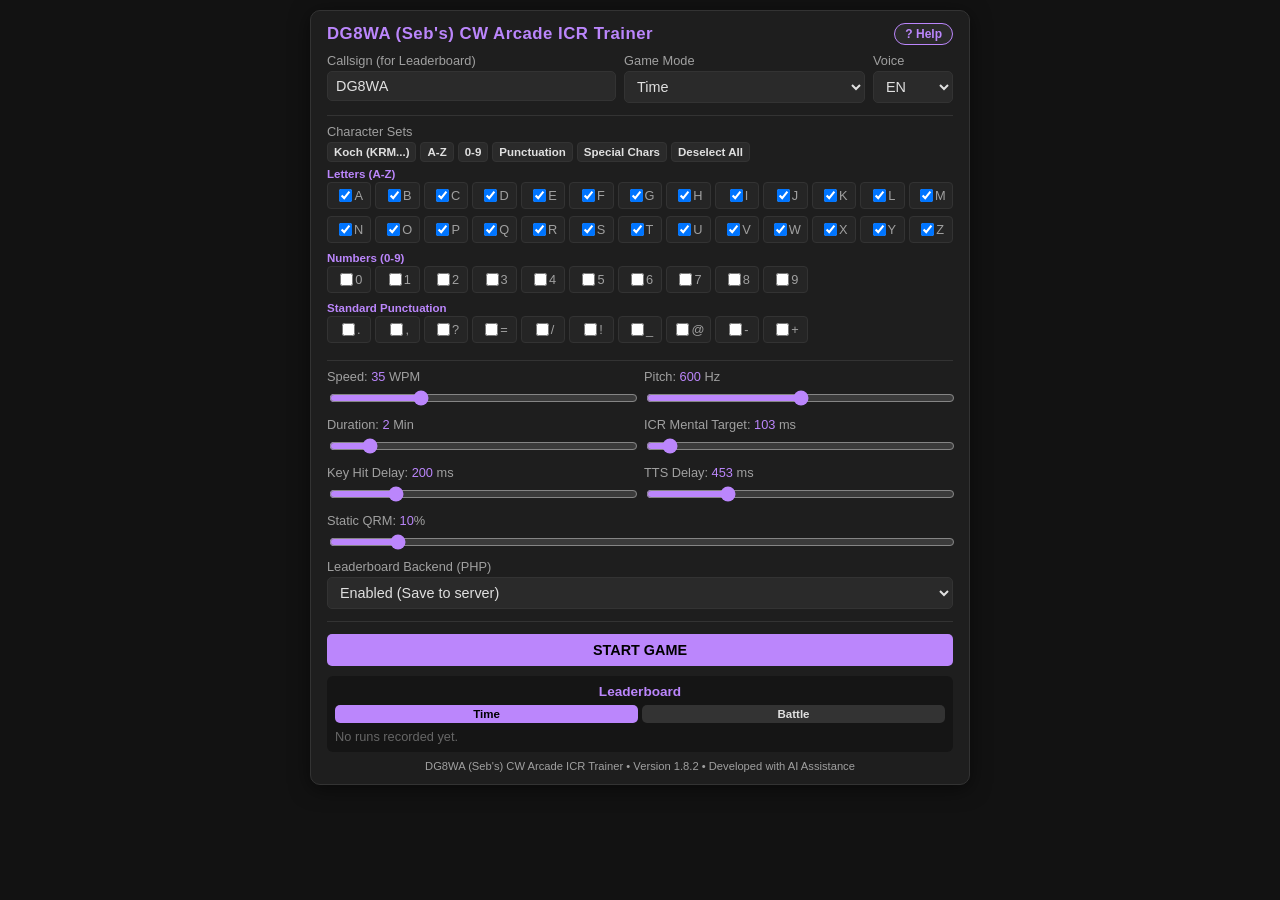
<file: index.html>
<?php
// Highscore-Log Backend Handler
if ($_SERVER['REQUEST_METHOD'] === 'POST' && isset($_POST['score'])) {
    $callsign = preg_replace('/[^A-Z0-9\/]/i', '', $_POST['callsign']);
    $score = intval($_POST['score']);
    $mode = isset($_POST['mode']) ? $_POST['mode'] : 'time';
    $settings = isset($_POST['settings']) ? htmlspecialchars($_POST['settings']) : '';
    $timestamp = date('Y-m-d H:i:s');
    $entry = "[$timestamp] Highscore ($mode) - Call: $callsign | Score: $score Pkts. | Settings: $settings\n";
    @file_put_contents('cw_highscores.log', $entry, FILE_APPEND);
    exit;
}
?>
<!DOCTYPE html>
<html lang="en">
<head>
    <meta charset="UTF-8">
    <meta name="viewport" content="width=device-width, initial-scale=1.0">
    <title>DG8WA (Seb's) CW Arcade ICR Trainer</title>
    <link rel="stylesheet" href="style.css">
</head>
<body>

<div class="container">
    <div class="header-bar">
        <h1>DG8WA (Seb's) CW Arcade ICR Trainer</h1>
        <button type="button" class="btn-help" onclick="toggleHelpModal(true)">? Help</button>
    </div>

    <!-- SETUP SCREEN -->
    <div id="setup-screen">
        <div class="section">
            <div class="row">
                <div style="flex: 1.2;">
                    <label for="callsign">Callsign (for Leaderboard)</label>
                    <input type="text" id="callsign" value="DG8WA" placeholder="e.g. DG8WA">
                </div>
                <div>
                    <label>Game Mode</label>
                    <select id="game-mode" onchange="handleModeChange()">
                        <option value="time">Time</option>
                        <option value="lives">Battle</option>
                        <option value="listen">Listen</option>
                    </select>
                </div>
                <div style="max-width: 80px;">
                    <label>Voice</label>
                    <select id="tts-lang" onchange="changeLanguage()">
                        <option value="de-DE">DE</option>
                        <option value="en-US">EN</option>
                        <option value="es-ES">ES</option>
                        <option value="fr-FR">FR</option>
                    </select>
                </div>
            </div>
        </div>

        <!-- Exclusive Character Sets -->
        <div class="section">
            <label>Character Sets</label>
            <div class="presets">
                <button type="button" onclick="setPreset('koch')">Koch (KRM...)</button>
                <button type="button" onclick="setPreset('alpha')">A-Z</button>
                <button type="button" onclick="setPreset('num')">0-9</button>
                <button type="button" onclick="setPreset('signs')">Punctuation</button>
                <button type="button" onclick="setPreset('lang')">Special Chars</button>
                <button type="button" onclick="clearAll()">Deselect All</button>
            </div>

            <div class="charset-category">
                <span>Letters (A-Z)</span>
                <div class="checkbox-group" id="group-alpha"></div>
            </div>

            <div class="charset-category">
                <span>Numbers (0-9)</span>
                <div class="checkbox-group" id="group-num"></div>
            </div>

            <div class="charset-category">
                <span>Standard Punctuation</span>
                <div class="checkbox-group" id="group-signs"></div>
            </div>

            <div class="charset-category">
                <span>Special / Accented Characters</span>
                <div class="checkbox-group" id="group-lang"></div>
            </div>
        </div>

        <!-- Sliders Grid -->
        <div class="section">
            <div class="sliders-grid">
                <div class="slider-item">
                    <label for="wpm">Speed: <span id="wpm-val" style="color:var(--accent)">35</span> WPM</label>
                    <input type="range" id="wpm" min="25" max="60" step="1" value="35" oninput="updateVal('wpm')">
                </div>

                <div class="slider-item">
                    <label for="pitch">Pitch: <span id="pitch-val" style="color:var(--accent)">600</span> Hz</label>
                    <input type="range" id="pitch" min="400" max="800" step="10" value="600" oninput="updateVal('pitch')">
                </div>

                <div class="slider-item" id="duration-section">
                    <label for="run-duration">Duration: <span id="duration-val" style="color:var(--accent)">2</span> Min</label>
                    <input type="range" id="run-duration" min="1" max="10" step="1" value="2" oninput="updateVal('duration')">
                </div>

                <div class="slider-item">
                    <label for="icr-target">ICR Mental Target: <span id="icr-val" style="color:var(--accent)">103</span> ms</label>
                    <input type="range" id="icr-target" min="50" max="1000" step="1" value="103" oninput="updateVal('icr')">
                </div>

                <div class="slider-item">
                    <label for="keyhit-delay">Key Hit Delay: <span id="keyhit-val" style="color:var(--accent)">200</span> ms</label>
                    <input type="range" id="keyhit-delay" min="100" max="600" step="10" value="200" oninput="updateVal('keyhit')">
                </div>

                <div class="slider-item">
                    <label for="tts-delay">TTS Delay: <span id="tts-val" style="color:var(--accent)">453</span> ms</label>
                    <input type="range" id="tts-delay" min="100" max="1500" step="1" value="453" oninput="updateVal('tts')">
                </div>

                <div class="slider-item" style="grid-column: span 2;">
                    <label for="noise-vol">Static QRM: <span id="noise-val" style="color:var(--accent)">10</span>%</label>
                    <input type="range" id="noise-vol" min="0" max="100" step="1" value="10" oninput="updateVal('noise')">
                </div>
            </div>

            <div style="margin-top: 6px;">
                <label for="backend-mode">Leaderboard Backend (PHP)</label>
                <select id="backend-mode">
                    <option value="php">Enabled (Save to server)</option>
                    <option value="local">Local Only</option>
                </select>
            </div>
        </div>

        <button type="button" class="btn-primary" onclick="startGame(false)" style="width: 100%; margin-top: 4px;" id="btn-start">START GAME</button>
        
        <div class="leaderboard" id="local-lb">
            <h3>Leaderboard</h3>
            <div style="display: flex; gap: 4px; margin-bottom: 6px;">
                <button type="button" class="btn-secondary" id="lb-tab-time" style="padding: 3px 6px; font-size: 0.72rem; background: var(--accent); color: #000;" onclick="switchLbTab('time')">Time</button>
                <button type="button" class="btn-secondary" id="lb-tab-lives" style="padding: 3px 6px; font-size: 0.72rem;" onclick="switchLbTab('lives')">Battle</button>
            </div>
            <div id="lb-content"><span style="color:#666">No runs recorded yet.</span></div>
            <div id="lb-controls" style="display: flex; gap: 4px; margin-top: 6px; display: none;">
                <button type="button" class="btn-secondary" id="lb-toggle-btn" style="padding: 4px; font-size: 0.72rem; flex:2;" onclick="toggleLeaderboardView()">Show All</button>
                <button type="button" class="btn-danger" id="lb-reset-btn" style="padding: 4px; font-size: 0.72rem; flex:1;" onclick="resetLeaderboard()">Reset</button>
            </div>
        </div>

        <div class="footer-info">DG8WA (Seb's) CW Arcade ICR Trainer &bull; Version 1.8.2 &bull; Developed with AI Assistance</div>
    </div>

    <!-- TRAINER SCREEN -->
    <div id="trainer-screen">
        <!-- Invisible Input for Mobile Soft-Keyboard Activation -->
        <input type="text" id="mobile-input" autocomplete="off" autocapitalize="characters" autocorrect="off" spellcheck="false" inputmode="text" style="opacity:0; position:absolute; left:-9999px; width:1px; height:1px;">

        <div class="game-hud">
            <span><span id="hud-txt-mode">Time</span>: <strong id="hud-time">120s</strong></span>
            <span>Score: <strong id="hud-score" style="color:var(--success)">0</strong></span>
            <span>Streak: <strong id="hud-streak">0 🔥</strong></span>
        </div>

        <div class="char-display" id="display-box" onclick="focusMobileInput()" style="cursor:pointer;">?</div>
        
        <div class="input-hint" id="hud-hint">Type recognized character (Spacebar = Pause)</div>

        <div class="btn-group">
            <button type="button" class="btn-secondary" onclick="focusMobileInput()">⌨️ Keyb</button>
            <button type="button" class="btn-secondary" id="pause-btn" onclick="togglePause()">Pause</button>
            <button type="button" class="btn-danger" id="quit-btn" onclick="stopGame(true)">Give Up</button>
        </div>
    </div>

    <!-- SUMMARY SCREEN -->
    <div id="summary-screen">
        <h2 style="color:var(--accent); margin-top:0; font-size: 1.1rem;">ICR & Performance Summary</h2>
        
        <div class="summary-stats" style="margin-bottom:8px; text-align:center; background:#1b1b1b; padding:8px;">
            <div style="font-size:0.85rem; color:var(--text-muted); margin-bottom:4px;">True ICR Speed & Target Fulfillment:</div>
            <div style="font-size:1.15rem; font-weight:bold; color:var(--success);" id="sum-icr-ratio">0 completed (Theoretical maximum: ~0)</div>
            <div style="font-size:0.75rem; color:var(--accent); margin-top:3px;" id="sum-icr-percent">ICR Efficiency: 0%</div>
            <div style="font-size:0.75rem; color:var(--warning); margin-top:2px;" id="sum-target-percent">Within Target Time (ICR + KeyHit): 0%</div>
        </div>

        <div class="game-hud" style="margin-bottom:10px;">
            <span>Score: <strong id="sum-score" style="color:var(--success)">0</strong></span>
            <span>Correct: <strong id="sum-count">0</strong></span>
            <span>Avg Reaction: <strong id="sum-avg">0 ms</strong></span>
        </div>

        <label>Character Detail Analysis</label>
        <div class="summary-stats" id="sum-details"></div>

        <div class="btn-group" style="flex-direction: column; gap: 6px;">
            <button type="button" class="btn-primary" onclick="startGame(false)">New Run (Normal) [Enter]</button>
            <button type="button" class="btn-secondary" style="background:#ffb74d; color:#000;" onclick="startGame(true)">🔥 New Run with Weak Characters [Space]</button>
            <button type="button" class="btn-danger" onclick="returnToSetup()">To Setup Menu</button>
        </div>
    </div>
</div>

<!-- HELP MODAL -->
<div class="modal-overlay" id="help-modal">
    <div class="modal-content">
        <div class="modal-header">
            <h2>User Guide & Features</h2>
            <button type="button" class="modal-close" onclick="toggleHelpModal(false)">&times;</button>
        </div>
        
        <div class="help-item">
            <h4>Instant Character Recognition (ICR) & PARIS Standard</h4>
            <p>ICR trains instant mental recognition without counting dits/dahs. Under the PARIS standard (1 word = 50 dits), 1 dit duration is <em>1200 / WPM ms</em>. Standard inter-character space equals 3 dits (<em>3600 / WPM ms</em>).</p>
        </div>

        <div class="help-item">
            <h4>Game Modes</h4>
            <p><strong>Time:</strong> Practice for a set duration (1 to 10 minutes) and maximize your score.<br>
            <strong>Battle:</strong> Start with 5 lives. Each mistake or timeout costs 1 life.<br>
            <strong>Listen:</strong> Pure listening practice. Plays Morse sound, pauses for ICR recognition time, reveals letter and speaks it via TTS automatically without keypresses or scoring.</p>
        </div>

        <div class="help-item">
            <h4>Key Hit Delay & Combined Target Time</h4>
            <p>Recognizing a character is mental; pressing the key is motor-physical. <strong>Key Hit Delay</strong> accounts for your physical motor reaction time (typically ~200 ms). Total target duration for full points equals <strong>ICR Mental Target + Key Hit Delay</strong>.</p>
        </div>

        <div class="help-item">
            <h4>Scoring & Streaks</h4>
            <p>Correct responses within the Combined Target Time yield maximum points. Answering before timeout awards partial points. Consecutive correct answers build up a <strong>Streak Multiplier (up to 3.0x)</strong>.</p>
        </div>

        <div class="help-item">
            <h4>Text-To-Speech (TTS) Assistance</h4>
            <p>If you fail to type a character within the TTS delay or make a mistake, the system speaks the correct character in the selected language using phonetic letter-name mapping to reinforce learning.</p>
        </div>

        <div class="help-item">
            <h4>Static QRM (White Noise)</h4>
            <p>Simulates real-world radio conditions by adding adjustable background white noise to improve noise immunity during practice.</p>
        </div>

        <div style="text-align: right; margin-top: 15px;">
            <button type="button" class="btn-primary" style="flex: unset; padding: 6px 15px;" onclick="toggleHelpModal(false)">Close</button>
        </div>
    </div>
</div>

<script src="app.js"></script>
</body>
</html>
</file>
<file: style.css>
:root {
    --bg-color: #121212;
    --card-bg: #1e1e1e;
    --accent: #bb86fc;
    --accent-hover: #9965f4;
    --text: #e0e0e0;
    --text-muted: #a0a0a0;
    --success: #03dac6;
    --error: #cf6679;
    --warning: #ffb74d;
    --border: #333;
}

body {
    font-family: -apple-system, BlinkMacSystemFont, "Segoe UI", Roboto, Helvetica, Arial, sans-serif;
    background-color: var(--bg-color);
    color: var(--text);
    margin: 0;
    padding: 10px;
    display: flex;
    flex-direction: column;
    align-items: center;
    min-height: 100vh;
    box-sizing: border-box;
}

.container {
    width: 100%;
    max-width: 660px;
    background: var(--card-bg);
    border: 1px solid var(--border);
    border-radius: 10px;
    padding: 12px 16px;
    box-shadow: 0 4px 20px rgba(0,0,0,0.5);
    box-sizing: border-box;
    position: relative;
}

.header-bar {
    display: flex;
    justify-content: space-between;
    align-items: center;
    margin-bottom: 8px;
}

h1 {
    font-size: 1.05rem;
    margin: 0;
    color: var(--accent);
    letter-spacing: 0.5px;
}

.btn-help {
    background: #2a2a2a;
    color: var(--accent);
    border: 1px solid var(--accent);
    border-radius: 15px;
    padding: 3px 10px;
    font-size: 0.75rem;
    cursor: pointer;
    font-weight: bold;
    transition: all 0.2s;
    flex: unset;
}

.btn-help:hover {
    background: var(--accent);
    color: #000;
}

.section {
    margin-bottom: 8px;
    padding-bottom: 8px;
    border-bottom: 1px solid var(--border);
}

.section:last-child {
    border-bottom: none;
    margin-bottom: 0;
    padding-bottom: 0;
}

label {
    display: block;
    font-size: 0.8rem;
    color: var(--text-muted);
    margin-bottom: 3px;
}

input[type="text"], select {
    width: 100%;
    padding: 6px 8px;
    background: #2a2a2a;
    border: 1px solid var(--border);
    border-radius: 5px;
    color: var(--text);
    font-size: 0.9rem;
    box-sizing: border-box;
    margin-bottom: 4px;
}

.row {
    display: flex;
    gap: 8px;
}

.row > div {
    flex: 1;
}

.sliders-grid {
    display: grid;
    grid-template-columns: 1fr 1fr;
    gap: 8px;
}

.slider-item {
    display: flex;
    flex-direction: column;
}

.slider-item input[type="range"] {
    width: 100%;
    accent-color: var(--accent);
    margin-top: 2px;
    height: 18px;
}

.charset-category {
    margin-bottom: 6px;
}

.charset-category span {
    font-size: 0.72rem;
    color: var(--accent);
    font-weight: bold;
    display: block;
    margin-bottom: 2px;
}

.checkbox-group {
    display: grid;
    grid-template-columns: repeat(auto-fill, minmax(42px, 1fr));
    gap: 4px;
}

.checkbox-label {
    display: flex;
    align-items: center;
    background: #252525;
    padding: 3px 4px;
    border-radius: 4px;
    font-size: 0.8rem;
    cursor: pointer;
    user-select: none;
    justify-content: center;
    border: 1px solid var(--border);
}

.checkbox-label input {
    margin-right: 2px;
}

.btn-group {
    display: flex;
    gap: 8px;
    margin-top: 10px;
}

button {
    flex: 1;
    padding: 8px 12px;
    border: none;
    border-radius: 5px;
    font-size: 0.9rem;
    font-weight: bold;
    cursor: pointer;
    transition: background 0.2s;
}

.btn-primary {
    background: var(--accent);
    color: #000;
}

.btn-primary:hover {
    background: var(--accent-hover);
}

.btn-danger {
    background: var(--error);
    color: #000;
}

.btn-secondary {
    background: #333;
    color: var(--text);
}

#trainer-screen, #summary-screen {
    display: none;
    text-align: center;
    padding: 2px 0;
}

.game-hud {
    display: grid;
    grid-template-columns: repeat(3, 1fr);
    gap: 6px;
    font-size: 0.8rem;
    color: var(--text-muted);
    background: #151515;
    padding: 6px;
    border-radius: 6px;
    margin-bottom: 10px;
    text-align: center;
}

.game-hud span strong {
    display: block;
    color: #fff;
    font-size: 1rem;
}

.char-display {
    font-size: clamp(1.8rem, 6vw, 4rem);
    font-weight: bold;
    height: 100px;
    display: flex;
    align-items: center;
    justify-content: center;
    background: #151515;
    border-radius: 8px;
    margin-bottom: 10px;
    color: #fff;
    padding: 0 10px;
    box-sizing: border-box;
    letter-spacing: 1px;
    word-break: break-all;
}

.input-hint {
    font-size: 0.8rem;
    color: var(--accent);
    margin-bottom: 10px;
    background: rgba(187, 134, 252, 0.05);
    padding: 6px;
    border-radius: 4px;
}

.presets {
    display: flex;
    gap: 4px;
    margin-bottom: 6px;
    flex-wrap: wrap;
}

.presets button {
    padding: 3px 6px;
    font-size: 0.72rem;
    background: #2a2a2a;
    color: var(--text);
    border: 1px solid var(--border);
    border-radius: 4px;
    flex: unset;
}

.summary-stats {
    background: #151515;
    padding: 8px;
    border-radius: 6px;
    margin-bottom: 10px;
    text-align: left;
    max-height: 180px;
    overflow-y: auto;
}

.stat-row {
    display: flex;
    justify-content: space-between;
    padding: 3px 6px;
    border-bottom: 1px solid #222;
    font-size: 0.85rem;
}
.stat-row:last-child { border-bottom: none; }

.leaderboard {
    margin-top: 10px;
    background: #151515;
    padding: 8px;
    border-radius: 6px;
    font-size: 0.8rem;
    text-align: left;
}
.leaderboard h3 {
    margin: 0 0 6px 0;
    font-size: 0.85rem;
    color: var(--accent);
    text-align: center;
}
.lb-item {
    display: flex;
    flex-direction: column;
    padding: 4px 6px;
    border-bottom: 1px solid #222;
    font-size: 0.75rem;
}
.lb-item:last-child { border-bottom: none; }
.lb-top {
    display: flex;
    justify-content: space-between;
    font-weight: bold;
}
.lb-details {
    color: var(--text-muted);
    font-size: 0.7rem;
    margin-top: 1px;
}

.footer-info {
    text-align: center;
    font-size: 0.7rem;
    color: var(--text-muted);
    margin-top: 8px;
}

.modal-overlay {
    display: none;
    position: fixed;
    top: 0; left: 0; width: 100%; height: 100%;
    background: rgba(0,0,0,0.75);
    z-index: 1000;
    justify-content: center;
    align-items: center;
    padding: 15px;
    box-sizing: border-box;
}

.modal-content {
    background: var(--card-bg);
    border: 1px solid var(--accent);
    border-radius: 10px;
    max-width: 580px;
    width: 100%;
    max-height: 85vh;
    overflow-y: auto;
    padding: 16px;
    box-shadow: 0 5px 25px rgba(0,0,0,0.8);
    box-sizing: border-box;
    text-align: left;
}

.modal-header {
    display: flex;
    justify-content: space-between;
    align-items: center;
    border-bottom: 1px solid var(--border);
    padding-bottom: 8px;
    margin-bottom: 12px;
}

.modal-header h2 {
    margin: 0;
    font-size: 1.1rem;
    color: var(--accent);
}

.modal-close {
    background: none;
    border: none;
    color: var(--text-muted);
    font-size: 1.4rem;
    cursor: pointer;
    padding: 0 5px;
    line-height: 1;
    flex: unset;
}

.help-item {
    margin-bottom: 10px;
}

.help-item h4 {
    margin: 0 0 3px 0;
    font-size: 0.85rem;
    color: var(--success);
}

.help-item p {
    margin: 0;
    font-size: 0.78rem;
    color: var(--text);
    line-height: 1.35;
}
</file>
